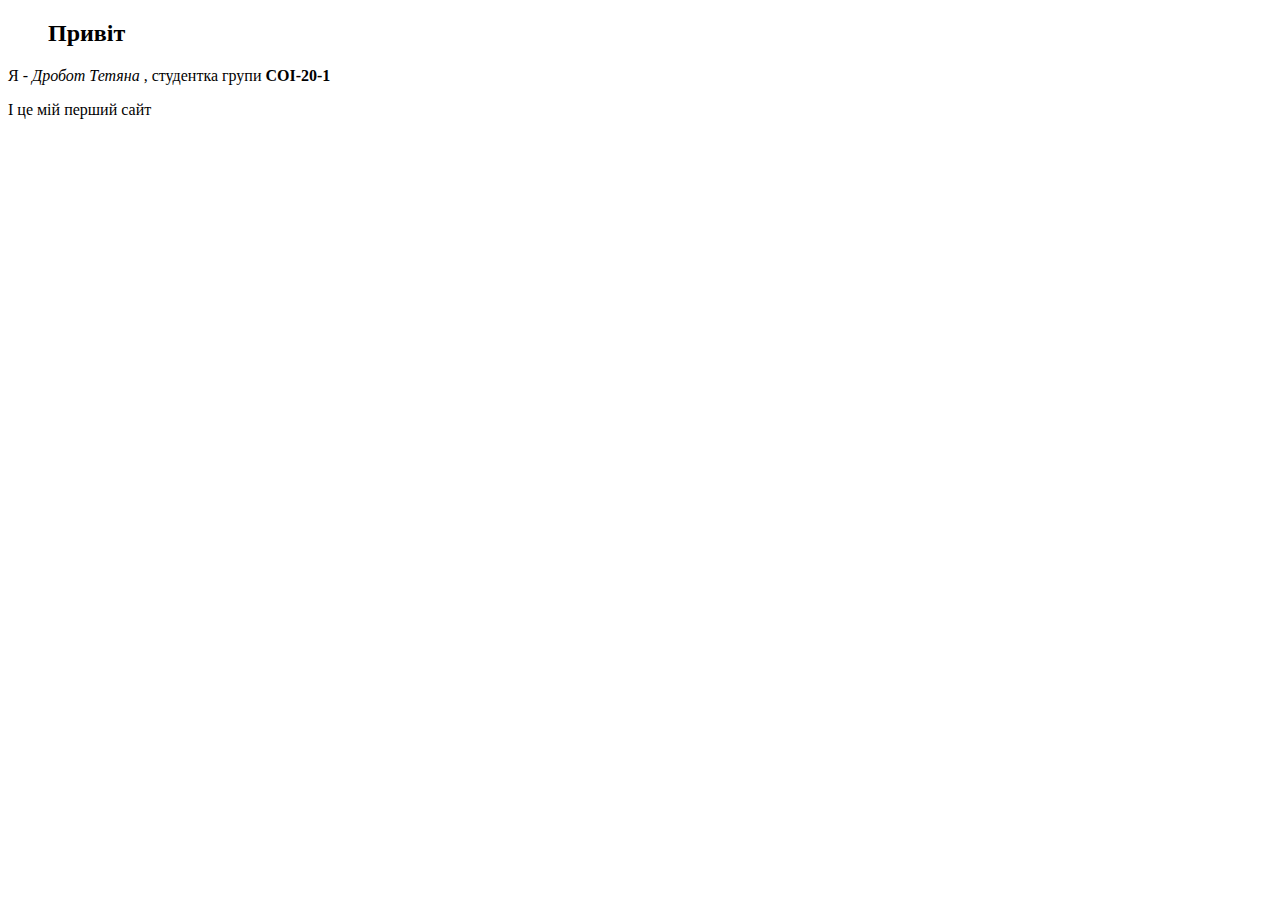
<file: index.html>
<!doctype html>
<html lang = "ua">  

  <link rel="shortcut icon" type="image/x-icon" href="favicon.ico?">
  <head>
    <meta charset = "utf-8">
    <title> Tata </title>
  </head>
  <body>
    <!---Приветствие--->
    <blockquote> <div> <h2> Привіт </h2> </div> </blockquote>
    <p> Я - <i> Дробот Тетяна </i>, студентка групи <b> СОІ-20-1 </b> </p>
   
    <p1> І це мій перший сайт </p1>
  
  </body>
</html>
</file>
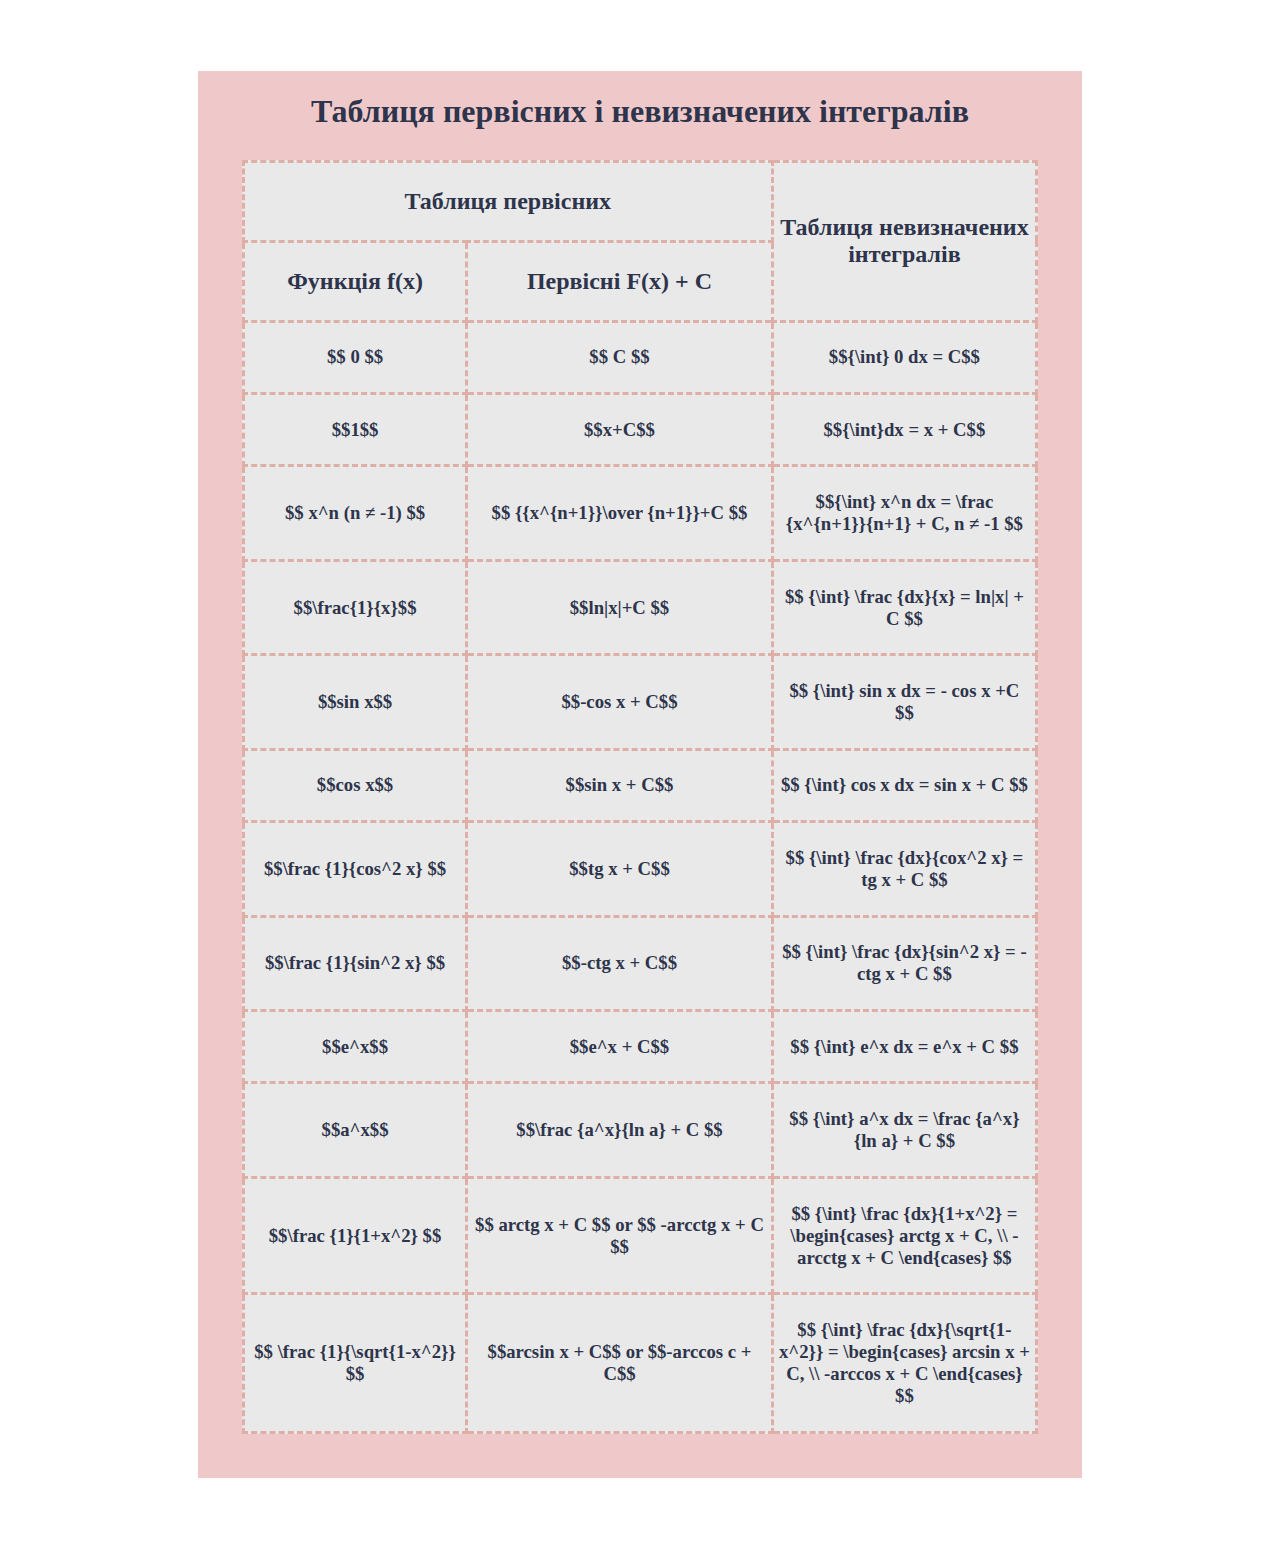
<file: OOEI/lab3.html>
<!DOCTYPE html>
<html lang="ua">
<link rel = "shortcut icon" type = "image/x-icon" href = "https://ttaatta.github.io/favicon.ico?">

<head>
    <meta charset="UTF-8">
    <meta name="viewport" content="width=device-width, initial-scale=1.0">
    <title> Lab 3 </title>
    <link rel="stylesheet" href="https://ttaatta.github.io/OOEI/lab3.css">
</head>

<body>
    <div id="page">
        <h1> Таблиця первісних і невизначених інтегралів </h1>
        <div id="table">
            <table>
                <tr>
                    <td width="66%" colspan = "2"> 
                        <h2> Таблиця первісних </h2> 
                    </td>
                    <td width="33%" rowspan="2"> 
                        <h2> Таблиця невизначених інтегралів </h2> 
                    </td>
                </tr>
                <tr>
                    <td> 
                        <h2> <b> Функція </b> f(x) </h2> 
                    </td>
                    <td> 
                        <h2> <b> Первісні </b> F(x) + C </h2> 
                    </td>
                </tr>
                <tr>
                    <td> 
                        <h3>$$ 0 $$</h3> 
                    </td>
                    <td> 
                        <h3>$$ C $$</h3>
                    </td>
                    <td> 
                        <h3> $${\int} 0 dx = C$$ </h3> 
                    </td>
                </tr>
                <tr>
                    <td> 
                        <h3> $$1$$ </h3> 
                    </td>
                    <td> 
                        <h3> $$x+C$$ </h3>
                    </td>
                    <td> 
                        <h3> $${\int}dx = x + C$$ </h3> 
                    </td>
                </tr>
                <tr>
                    <td> 
                        <h3> $$ x^n (n &#8800 -1) $$ </h3> 
                    </td>
                    <td> 
                        <h3> $$ {{x^{n+1}}\over {n+1}}+C $$ </h3>
                    </td>
                     <td> 
                        <h3> $${\int} x^n dx = \frac {x^{n+1}}{n+1} + C, n &#8800 -1 $$ </h3> 
                    </td>
                </tr>
                <tr>
                    <td> 
                        <h3> $$\frac{1}{x}$$</h3> 
                    </td>
                    <td> 
                        <h3> $$ln|x|+C $$ </h3>
                    </td>
                    <td> 
                        <h3> $$ {\int} \frac {dx}{x} = ln|x| + C $$ </h3> 
                    </td>
                </tr>
                <tr>
                    <td> 
                        <h3> $$sin x$$ </h3> 
                    </td>
                    <td> 
                        <h3> $$-cos x + C$$ </h3>
                    </td>
                    <td> 
                        <h3> $$ {\int} sin x dx = - cos x +C $$ </h3> 
                    </td>
                </tr>
                <tr>
                    <td> 
                        <h3> $$cos x$$ </h3> 
                    </td>
                    <td> 
                        <h3> $$sin x + C$$ </h3>
                    </td>
                    <td> 
                        <h3> $$ {\int} cos x dx = sin x + C $$ </h3> 
                    </td>
                </tr>
                <tr>
                    <td> 
                        <h3> $$\frac {1}{cos^2 x} $$ </h3> 
                    </td>
                    <td > 
                        <h3> $$tg x + C$$ </h3>
                    </td>
                    <td> 
                        <h3> $$ {\int} \frac {dx}{cox^2 x} = tg x + C $$ </h3> 
                    </td>
                </tr>
                <tr>
                    <td> 
                        <h3> $$\frac {1}{sin^2 x} $$ </h3> 
                    </td>
                    <td> 
                        <h3> $$-ctg x + C$$ </h3>
                    </td>
                    <td> 
                        <h3> $$ {\int} \frac {dx}{sin^2 x} = -ctg x + C $$ </h3> 
                    </td>
                </tr>
                <tr>
                    <td> 
                        <h3> $$e^x$$ </h3> 
                    </td>
                    <td> 
                        <h3> $$e^x + C$$ </h3>
                    </td>
                    <td> 
                        <h3> $$ {\int} e^x dx = e^x + C $$</h3> 
                    </td>
                </tr>
                <tr>
                    <td> 
                        <h3> $$a^x$$ </h3> 
                    </td>
                    <td> 
                        <h3> $$\frac {a^x}{ln a} + C $$ </h3>
                    </td>                 
                    <td> 
                        <h3> $$ {\int} a^x dx = \frac {a^x}{ln a} + C $$ </h3> 
                    </td>     
                </tr>
                <tr>
                    <td> 
                        <h3> $$\frac {1}{1+x^2} $$ </h3> 
                    </td>
                    <td> 
                        <h3> $$ arctg x + C $$ or $$ -arcctg x + C $$ </h3>
                    </td>
               
                    <td> 
                        <h3> $$ {\int} \frac {dx}{1+x^2} = \begin{cases} arctg x + C, \\ -arcctg x + C \end{cases} $$</h3> 
                    </td> 
                </tr>
                <tr>
                    <td> 
                        <h3> $$ \frac {1}{\sqrt{1-x^2}} $$ </h3> 
                    </td>
                    <td> 
                        <h3> $$arcsin x + C$$ or $$-arccos c + C$$ </h3>
                    </td>

                    <td> 
                        <h3> $$ {\int} \frac {dx}{\sqrt{1-x^2}} = \begin{cases} arcsin x + C, \\ -arccos x + C \end{cases} $$ </h3> 
                    </td>
                </tr>
            </table>
        </div>
    </div>

    <script type="text/x-mathjax-config">
        MathJax.Hub.Config({tex2jax: {inlineMath: [['$','$'], ['\\(','\\)']]}});
      </script>
      <script type="text/javascript" async src="https://cdn.mathjax.org/mathjax/latest/MathJax.js?config=TeX-AMS_CHTML">
      </script>
</body>
</html>
</file>
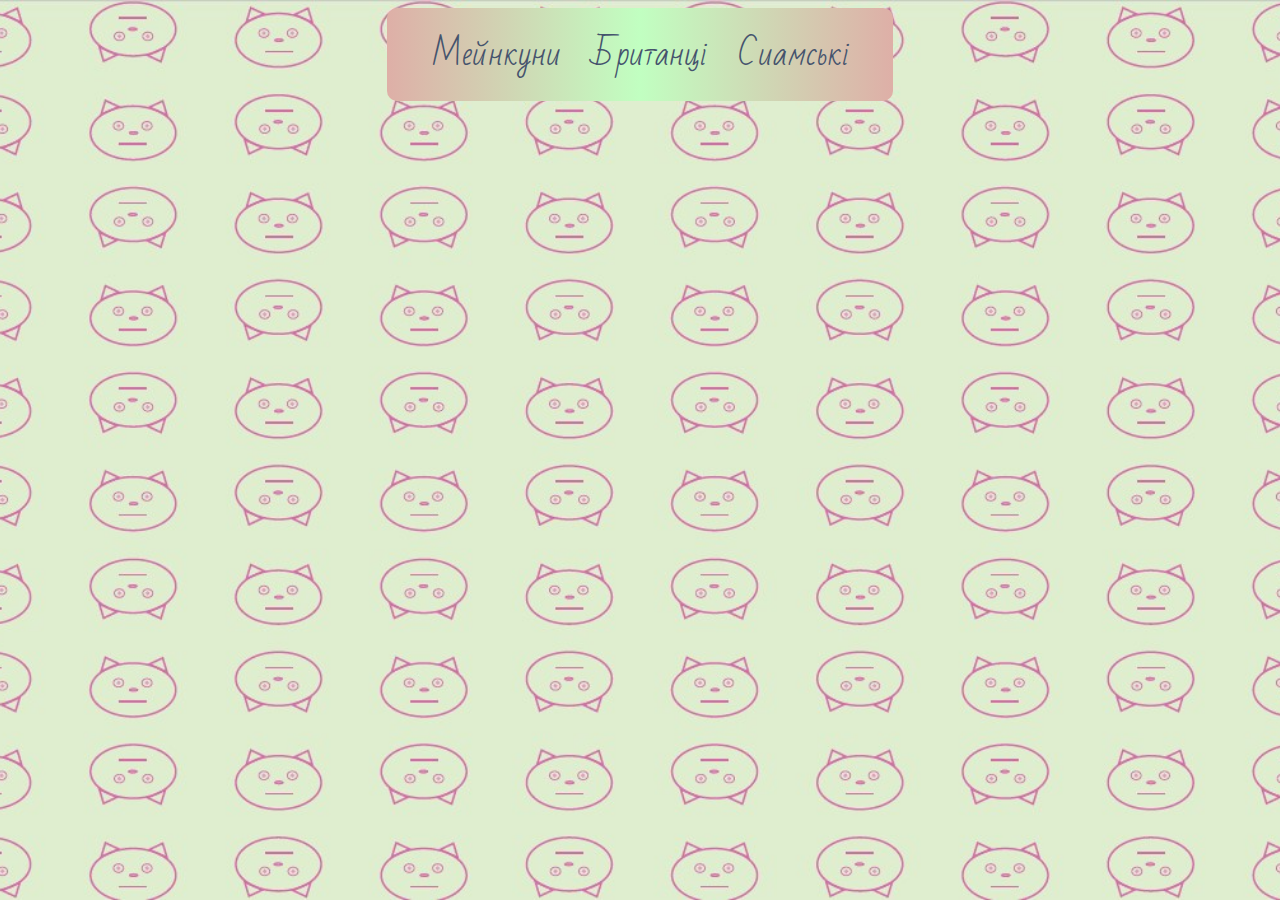
<file: OOEI/lab4-7.html>
<!DOCTYPE html>
<html lang="en">
    <link rel = "shortcut icon" type = "image/x-icon" href = "https://ttaatta.github.io/favicon.ico?">
<head>
    <meta charset="UTF-8">
    <title>LAB 4-7</title>
<script type="text/javascript">

function loadXML(file) {
 try {
 // firefox, mozilla, opera, IE7/8 etc... 
 var req = new XMLHttpRequest();
 req.open("GET", file, false);
 req.send(null);
 return req.responseXML;
 }
 catch (e) {
 try {
 // internet explorer 4/5/6
 var xmlDoc = new ActiveXObject("Microsoft.XMLDOM");
 xmlDoc.async = false;
 xmlDoc.load(file);
 return xmlDoc;
 }
 catch (e) {
 alert(e.message);
 return null;
}
}
}

</script>

<link rel="stylesheet" href="lab4-7.css">
</head>
<body>
    <div class="breeds">
        <a name="Main"  onmouseover="showSelectedCategory(this)" style="color: #45536d;"> Мейнкуни </a> <br /> 
        <a name="Bri"  onmouseover="showSelectedCategory(this)" style="color: #45536d;" > Британці </a> <br /> 
        <a name="Siam"  onmouseover="showSelectedCategory(this)" style="color: #45536d;"> Сиамські </a> <br /> 
    </div>
    
    <div id="info" style="color: #45536d;">
        <br /> 
        <div >
            <div name="name0" id="name0"></div>
            <div name="sex0" id="sex0"></div>
            <div name="age0" id="age0"></div>
        </div>
        <br /> <br />
        <div>
            <div name="name1" id="name1"></div>
            <div name="sex1" id="sex1"></div>
            <div name="age1" id="age1"></div>
        </div>
        <br /> <br />
        <div>
            <div name="name2" id="name2"></div>
            <div name="sex2" id="sex2"></div>
            <div name="age2" id="age2"></div>
        </div>
        <br /> 
    </div>
    
    <script type="text/javascript">
    
    var xmlDoc = loadXML("https://ttaatta.github.io/cats.xml");
    
    function showSelectedCategory(coloredLink) {
     var group = coloredLink.name;
     var categoryCounter = 0;
     var divNum = 3; 
    
     for (var i = 0; i < xmlDoc.getElementsByTagName("cat").length; i++) {
    
     var name = "name" + categoryCounter;
     var sex = "sex" + categoryCounter;
     var age = "age" + categoryCounter;
    
     if (xmlDoc.getElementsByTagName("cat")
     [i].attributes.getNamedItem("group").nodeValue == group) { 
    
    
     document.getElementById(name).innerHTML = xmlDoc.getElementsByTagName("name")[i].childNodes[0].nodeValue;
     document.getElementById(sex).innerHTML = xmlDoc.getElementsByTagName("sex")[i].childNodes[0].nodeValue;
     document.getElementById(age).innerHTML = xmlDoc.getElementsByTagName("age")[i].childNodes[0].nodeValue;
    
     categoryCounter++;
     
     info.style.fontFamily = "'Bad Script'";
     info.style.borderRadius = "10px 10px 10px 10px";
     info.style.transition =  ".4s linear";
    
       if (group == "Main") {
         info.style.backgroundColor = "#deafa7";
         info.style.boxShadow = "0 10px 20px rgb(222, 175, 167, 0.75)";}
    
       if (group == "Bri") {
         info.style.backgroundColor = "#c1ffc1";
         info.style.boxShadow = "0px 10px 20px rgb(193, 255, 193, 0.75)";}
    
       if (group == "Siam") {
         info.style.backgroundColor = "#deafa7";
         info.style.boxShadow = "0px 10px 20px rgb(222, 175, 167, 0.75)"}
    
     }
    
    }
    
     for (var temp = categoryCounter; straggler < divNum; straggler++) {
    
     name = "name" + straggler;
     sex = "sex" + straggler;
     age = "age" + straggler;
    
     document.getElementById(name).innerHTML = "";
     document.getElementById(sex).innerHTML = "";
     document.getElementById(category).innerHTML = "";
    
     }
    }
    </script>
</body>
</html>
</file>
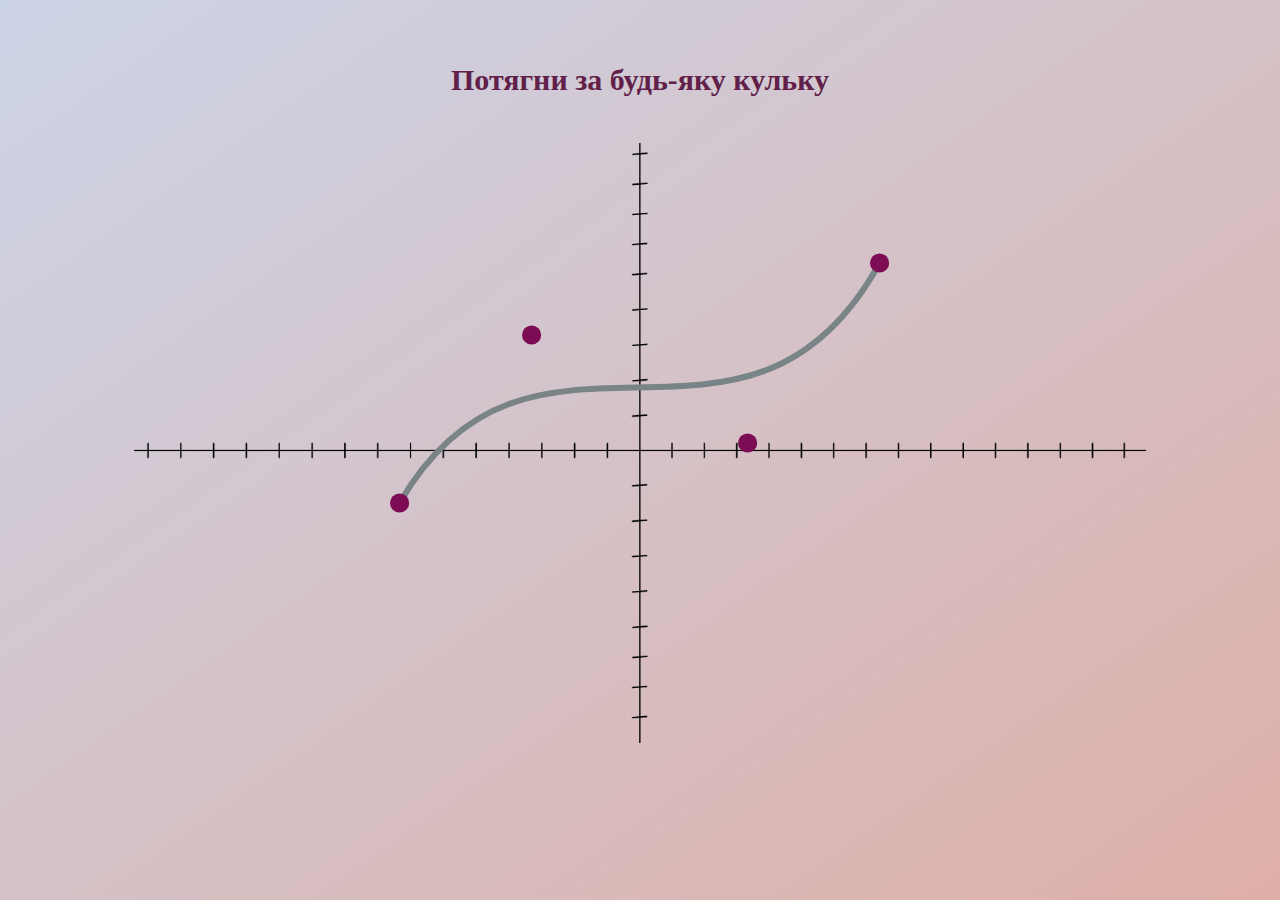
<file: OOEI/lab8.html>
<!DOCTYPE html>
<html lang="en">
    <link rel = "shortcut icon" type = "image/x-icon" href = "https://ttaatta.github.io/favicon.ico?">
<head>
    <meta charset="UTF-8">
    <title>SVG</title>
    <link rel="stylesheet" href="lab8.css">
</head>
<body>
    <div id="header">
        <h1> Потягни за будь-яку кульку </h1>
    </div>


    <div align="center">  
        <svg id="fun" xmlns="http://www.w3.org/2000/svg" viewBox="0 0 500 500" clip-rule="evenodd" fill-rule="evenodd" image-rendering="optimizeQuality" shape-rendering="geometricPrecision" text-rendering="geometricPrecision">
            <g dominant-baseline="central" transform="translate(100 100)">
                <path id="line" d="M-50 200 C 60 10, 240 200 350 0"/>
        
                <circle id="circles" cx="-50" cy="200" r="8" align="center"/>
                <circle id="circles" cx="60" cy="60" r="8" align="center"/>
                <circle id="circles" cx="240" cy="150" r="8" align="center"/>
                <circle id="circles" cx="350" cy="0" r="8" align="center"/>
            </g>
        </svg>
    </div>  
    <script src="lab8.js"></script>
</body>
</html>
</file>
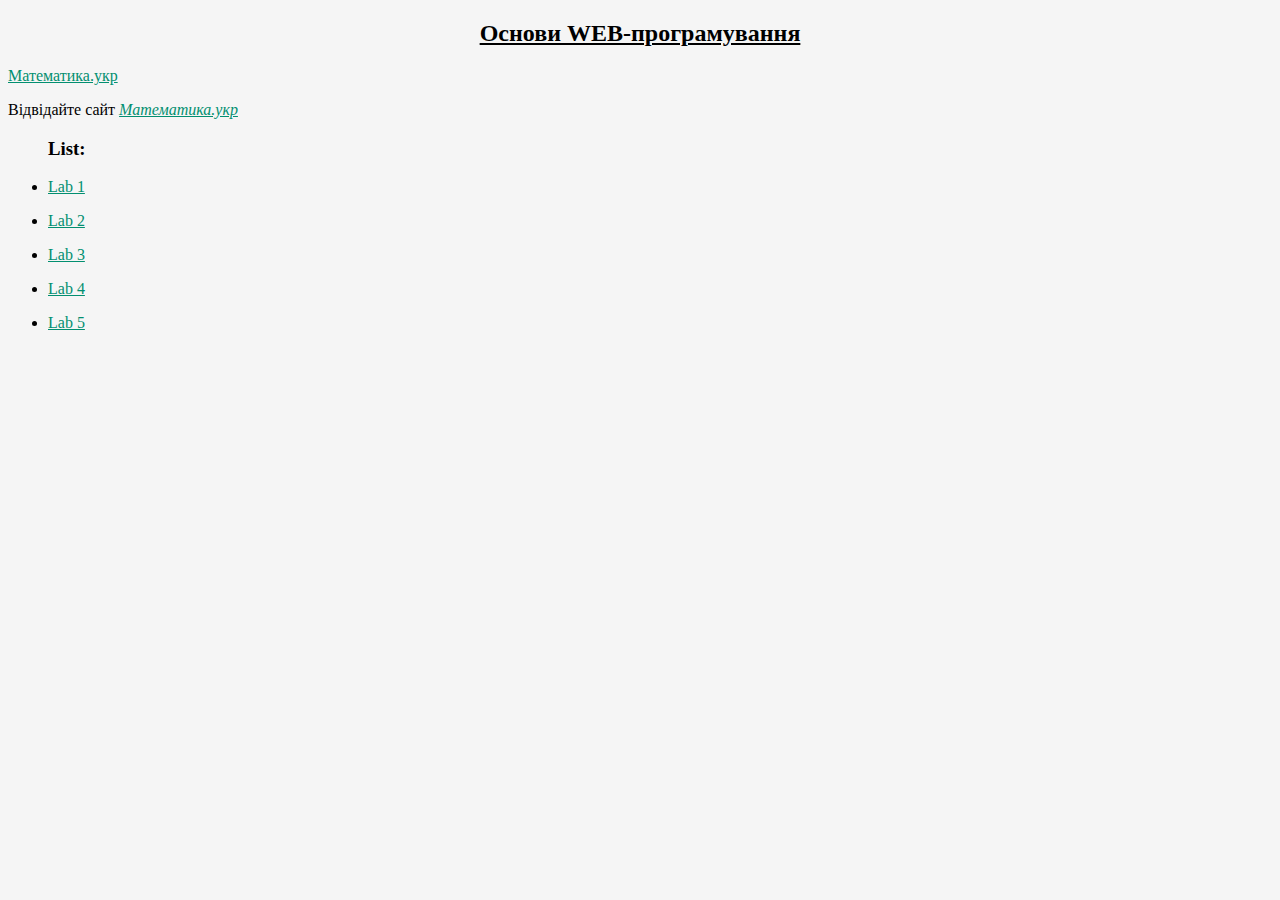
<file: pages/lab1.html>
<!doctype html>

<link rel = "shortcut icon" type = "image/x-icon" href="https://ttaatta.github.io/favicon.ico?">

<head>
  <meta charset = "utf-8">
  <title> Lab №1 </title>
  <link rel="stylesheet" href="https://ttaatta.github.io/css/lab1.css"">
</head>

<body>
  <!---шапка--->
  <ins> <div> <h2> Основи WEB-програмування </h2> </div> </ins>
  
  <!---ссылка--->
  <a href="http://xn--80aaasqmjc6cd.xn--j1amh/"> Математика.укр </a>
  
  <!---титл--->
  <p> Відвідайте сайт <i> <a title = "Математика.укр" target = "_blank" href = "http://xn--80aaasqmjc6cd.xn--j1amh/" > Математика.укр </a> </i> </p>
  
  <!---список лаб--->
  <blockquote> <h3> List: </h3> </blockquote>
  <ul> 
    <li> <p> <a title = "Lab #1" target  "_blank" a href = "https://ttaatta.github.io/pages/lab1.html" > Lab 1 </a> </p> </li>
    <li> <p> <a title = "Lab #2" target  "_blank" a href = "https://ttaatta.github.io/pages/lab2.html" > Lab 2 </a> </p> </li>
    <li> <p> <a title = "Lab #3" target  "_blank" a href = "https://ttaatta.github.io/pages/lab3.html" >  Lab 3 </a> </p> </li>
    <li> <p> <a title = "Lab #4" target  "_blank" a href = "https://ttaatta.github.io/pages/lab4.html" >  Lab 4 </a> </p> </li>
    <li> <p> <a title = "Tata" target  "_blank" a href = "https://ttaatta.github.io/" >  Lab 5 </a> </p> </li>
  </ul>
  
 
</body>
</file>
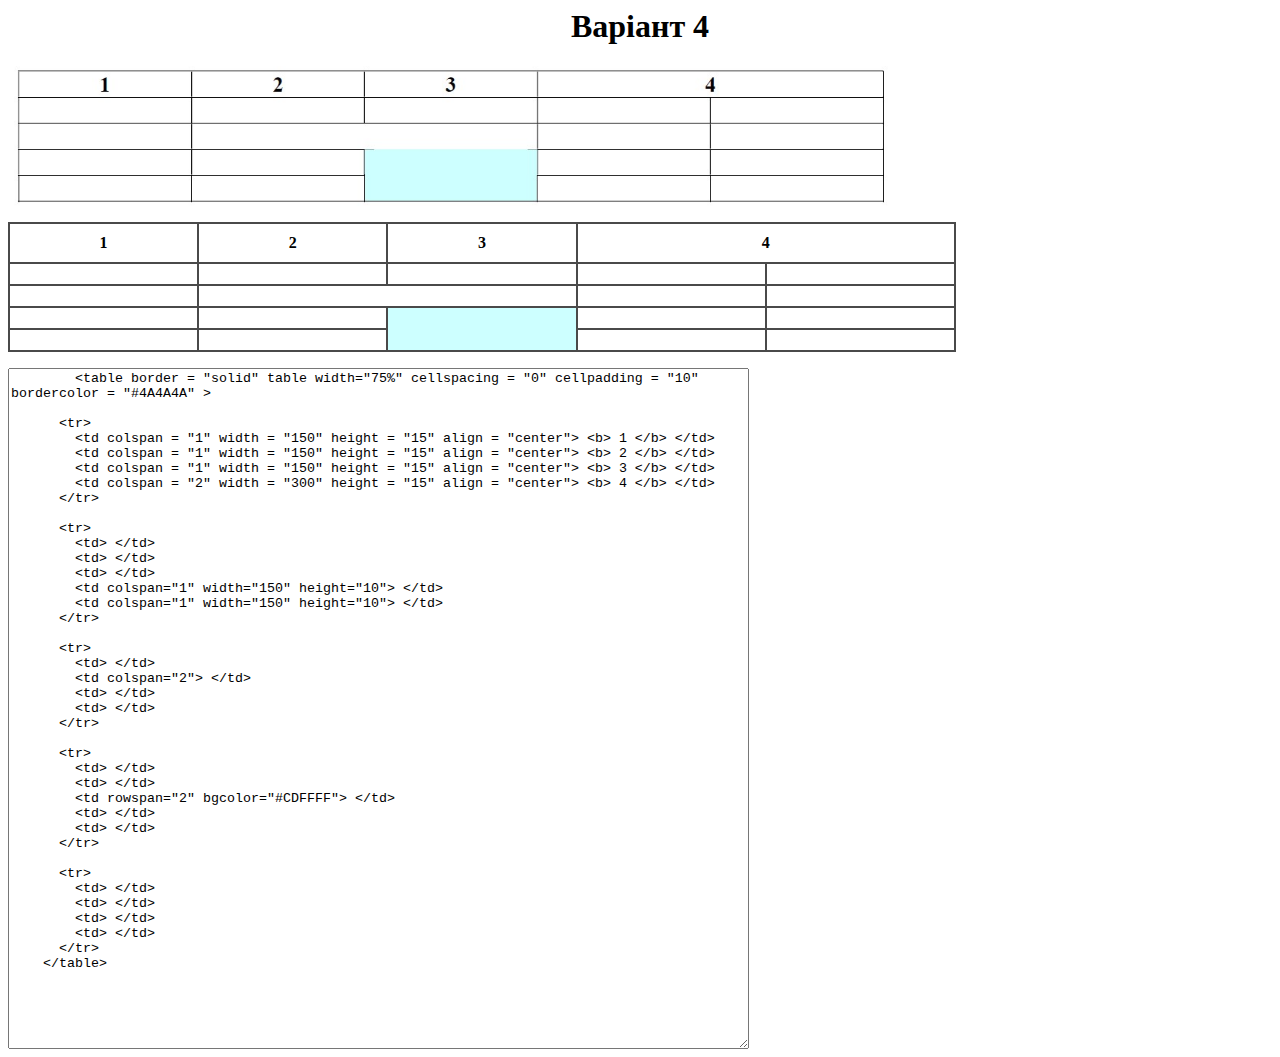
<file: pages/lab2.html>
<!docype html>
<html>
  <link rel = "shortcut icon" type = "image/x-icon" href="https://ttaatta.github.io/favicon.ico?">

  <head>
    <meta charset = "utf-8">
    <title> Lab №2 </title>
  </head>

  <body>
    <div> <h1 align = "center"> Варіант 4 </h1> </div>
    
    <img src="table.png" alt="Tablitsa" width="70%" height="140">
    
    <p> </p>
    
    <table border = "solid" table width="75%" cellspacing = "0" cellpadding = "10" bordercolor = "#4A4A4A">
      
      <tr>
        <td colspan = "1" width = "150" height = "15" align = "center"> <b> 1 </b> </td>
        <td colspan = "1" width = "150" height = "15" align = "center"> <b> 2 </b> </td>
        <td colspan = "1" width = "150" height = "15" align = "center"> <b> 3 </b> </td>
        <td colspan = "2" width = "300" height = "15" align = "center"> <b> 4 </b> </td>
      </tr>
      
      <tr>
        <td> </td>
        <td> </td>
        <td> </td>
        <td colspan="1" width="150" height="10"> </td>
        <td colspan="1" width="150" height="10"> </td>
      </tr>
      
      <tr> 
        <td> </td>
        <td colspan="2"> </td>
        <td> </td>
        <td> </td>
      </tr>
      
      <tr>
        <td> </td>
        <td> </td>
        <td rowspan="2" bgcolor="#CDFFFF"> </td>
        <td> </td>
        <td> </td>
      </tr>
      
      <tr>
        <td> </td>
        <td> </td>
        <td> </td>
        <td> </td>
      </tr> 
    </table>   
    
    <p></p>
    
    <textarea cols="90" rows="45">
        <table border = "solid" table width="75%" cellspacing = "0" cellpadding = "10" bordercolor = "#4A4A4A" >
      
      <tr>
        <td colspan = "1" width = "150" height = "15" align = "center"> <b> 1 </b> </td>
        <td colspan = "1" width = "150" height = "15" align = "center"> <b> 2 </b> </td>
        <td colspan = "1" width = "150" height = "15" align = "center"> <b> 3 </b> </td>
        <td colspan = "2" width = "300" height = "15" align = "center"> <b> 4 </b> </td>
      </tr>
      
      <tr>
        <td> </td>
        <td> </td>
        <td> </td>
        <td colspan="1" width="150" height="10"> </td>
        <td colspan="1" width="150" height="10"> </td>
      </tr>
      
      <tr> 
        <td> </td>
        <td colspan="2"> </td>
        <td> </td>
        <td> </td>
      </tr>
      
      <tr>
        <td> </td>
        <td> </td>
        <td rowspan="2" bgcolor="#CDFFFF"> </td>
        <td> </td>
        <td> </td>
      </tr>
      
      <tr>
        <td> </td>
        <td> </td>
        <td> </td>
        <td> </td>
      </tr> 
    </table>   
    </textarea>
     
  </body>
</html>
</file>
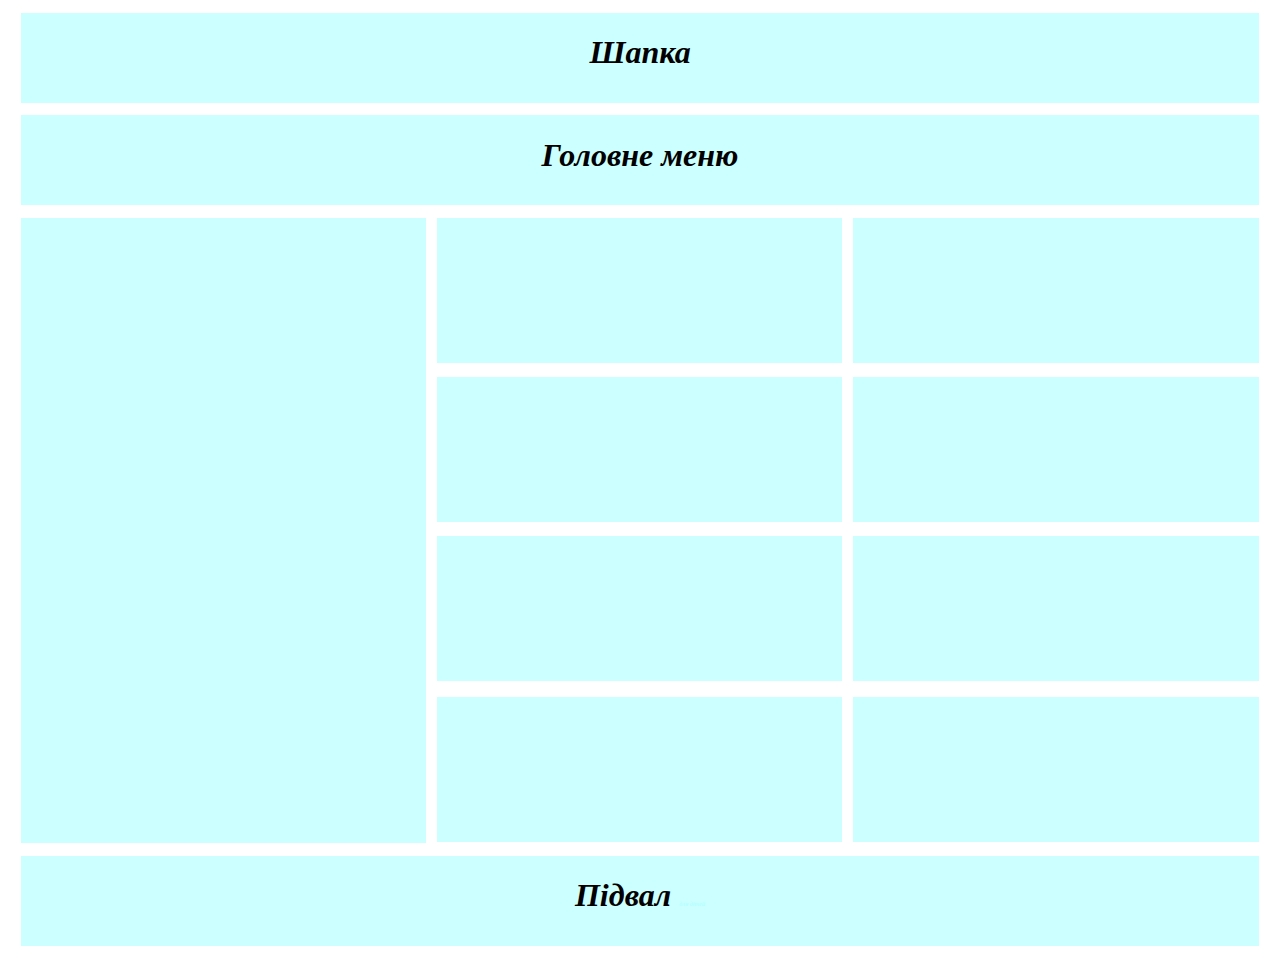
<file: pages/lab3.html>
<!doctype html>
<html lang="ua">
  <link rel = "shortcut icon" type = "image/x-icon" href="https://ttaatta.github.io/favicon.ico?">

  <head>
    <meta charset = "utf-8">
    <title> Lab №3 </title>
    <link rel="stylesheet" href="https://ttaatta.github.io/css/lab3.css">
  </head>

  <body>
    <div class="header">
      <h1> Шапка </h1>
    </div>

    <div class="menu">
      <h1> Головне меню </h1>
    </div>

    <div class="main-info">
      <div>
        <div class="left-info"> </div>
        <div class="left-block"> </div>
        <div class="right-block"> </div>
      </div>
    <div class="str">
      <div class="left-block"> </div>
      <div class="right-block"> </div>
    </div>
    <div class="str1">
      <div class="left-block"> </div>
      <div class="right-block"> </div>
    </div>
    <div class="str2">
      <div class="left-block"> </div>
      <div class="right-block"> </div>
    </div>
    </div>
    <div class="basemant">
      <h1> Підвал <small> <small> <small> <small> <small> </small> <small> <small> <small> <small> <small> <small> <small> <font color="#b4ffff"> для дітей </font> </small> </small> </small> </small> </small> </small> </small> </small> </small> </small> </small> </h1>
    </div>

  </body>
</html>
</file>
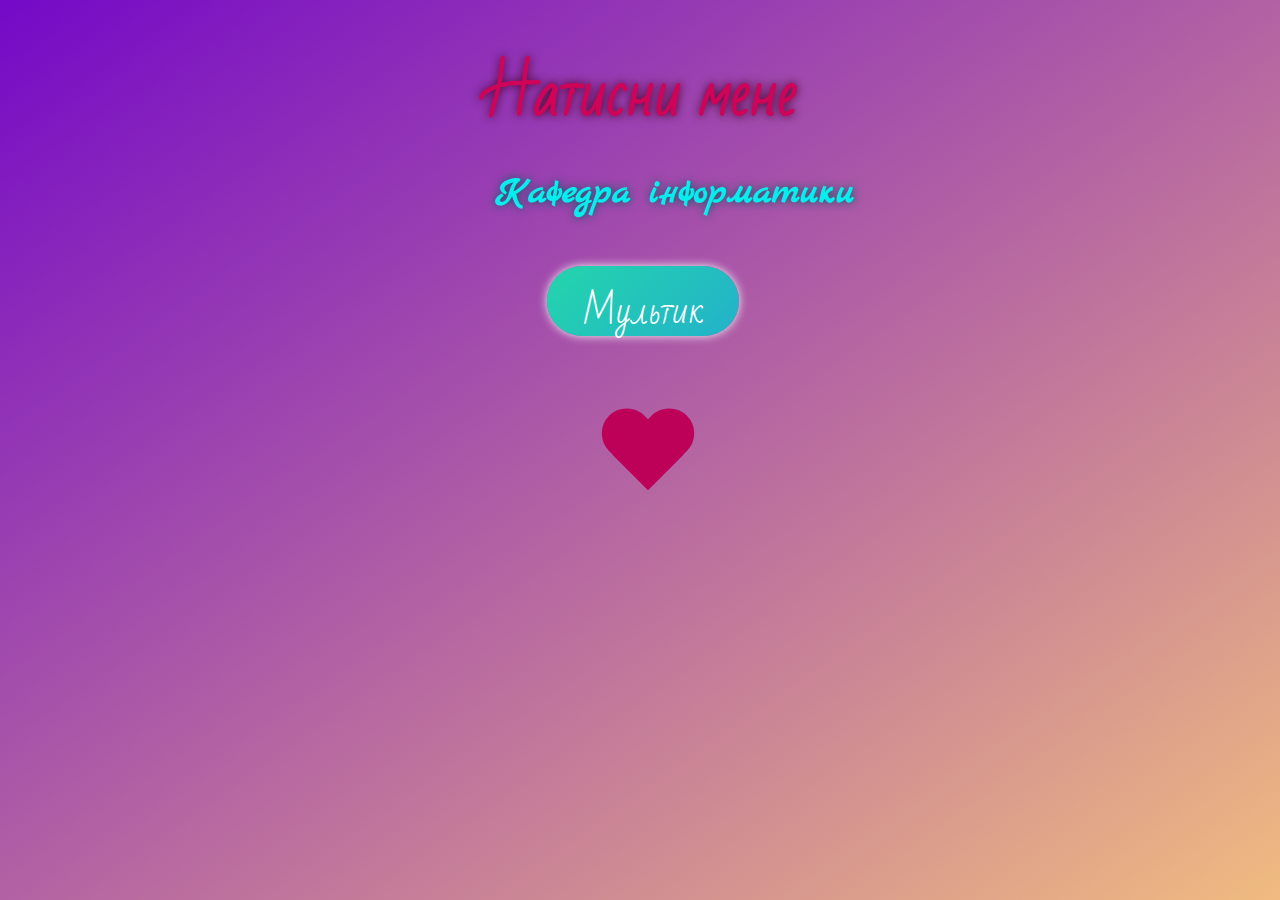
<file: pages/lab4.html>
<!DOCTYPE html>
<html lang="en">
<link rel = "shortcut icon" type = "image/x-icon" href="https://ttaatta.github.io/favicon.ico?">

<head>
    
    <meta charset="UTF-8">
    <meta http-equiv="X-UA-Compatible" content="IE=edge">
    <meta name="viewport" content="width=device-width, initial-scale=1.0">
    <title> Lab №4 </title>
    <link rel="stylesheet" href="https://ttaatta.github.io/css/lab4.css">

</head>

<body>

    <p> <a class="ss_1" href="https://www.youtube.com/watch?v=HYYvkMeZwNY" target="_blank" title=" Зроби ТИЦЬ "> Натисни мене </a> </p>
    <h1> <a class="kaff" href="http://ivm.krnu.org/" target="_blank" title="Кафедра ІВМ"> Кафедра інформатики </a> </h1>
    
<div class="knopka">
    <a href="https://www.youtube.com/watch?v=IV9t1FcSV8I" target="_blank"> 
        <button class="animate-gradient" onclick='foo();'> Мультик </button>

        <div class="vikno">
            <script>
                function foo(){
                    alert('Натисни ОК і дивись мультик');
                }
            </script>
        </div>
        
    </a>
</div>
<div id="serce">
    <p></p>
</div>

</body>
</html>
</file>
<file: OOEI/lab4-7.css>
@import url('https://fonts.googleapis.com/css?family=Bad+Script&display=swap');

* {
    font-family: 'Bad Script';
    user-select: none;
}
body{
    background-image: url(kittens.jpg);
    background-repeat: no-repeat;
    background-position: center;
    background-attachment: fixed;
    background-size: cover;
}
#info {
    text-align: center;
    text-decoration-color: #45536d;
    margin-left: 30%;
    width: 40%;
    margin-top: 0.2%;
    font-size: 21px;
    background-color: transparent;
    padding-top: .1%;
    line-height: 100%;
}
.breeds {
    width: 40%;
    margin-left: 30%;
    display: flex;
    align-items: center;
    justify-content: center;
    background: linear-gradient(90deg, #deafa7,#c1ffc1, #deafa7 ) ;
    cursor: pointer;
    border-radius: 10px 10px 10px 10px;
   
}
.breeds a {
    font-size: 200% ;
    font-weight: 400px;
    padding: 3%;

}
</file>
<file: OOEI/lab8.css>
html{
    height: 100%;
    width: 100%;
    font-size: larger;
    background: linear-gradient(to top left, #deafa7, #ccd4e7);
}
#header {
    font-family:Georgia, 'Times New Roman', Times, serif, sans-serif;
    font-size:15px;
    color: #611f49 ;
    text-align: center;
    margin-top: 5%;
}
#fun {
    background-image: url(coo.png);
    background-repeat: no-repeat;
    background-position: center;
    background-attachment: fixed;
    background-size: cover;
    
    width: 80%;
    height: 600px;
    margin-top: 2%;
    margin-left: 10%;
    margin-right: 10%;
    align-items: center;
}
#line{
    stroke: #798486; 
    fill:none;
    stroke-width:5px;
}
#circles{
    stroke:transparent;
    fill:#7c0c53;
    stroke-width:5px;
    cursor: pointer;
}
</file>
